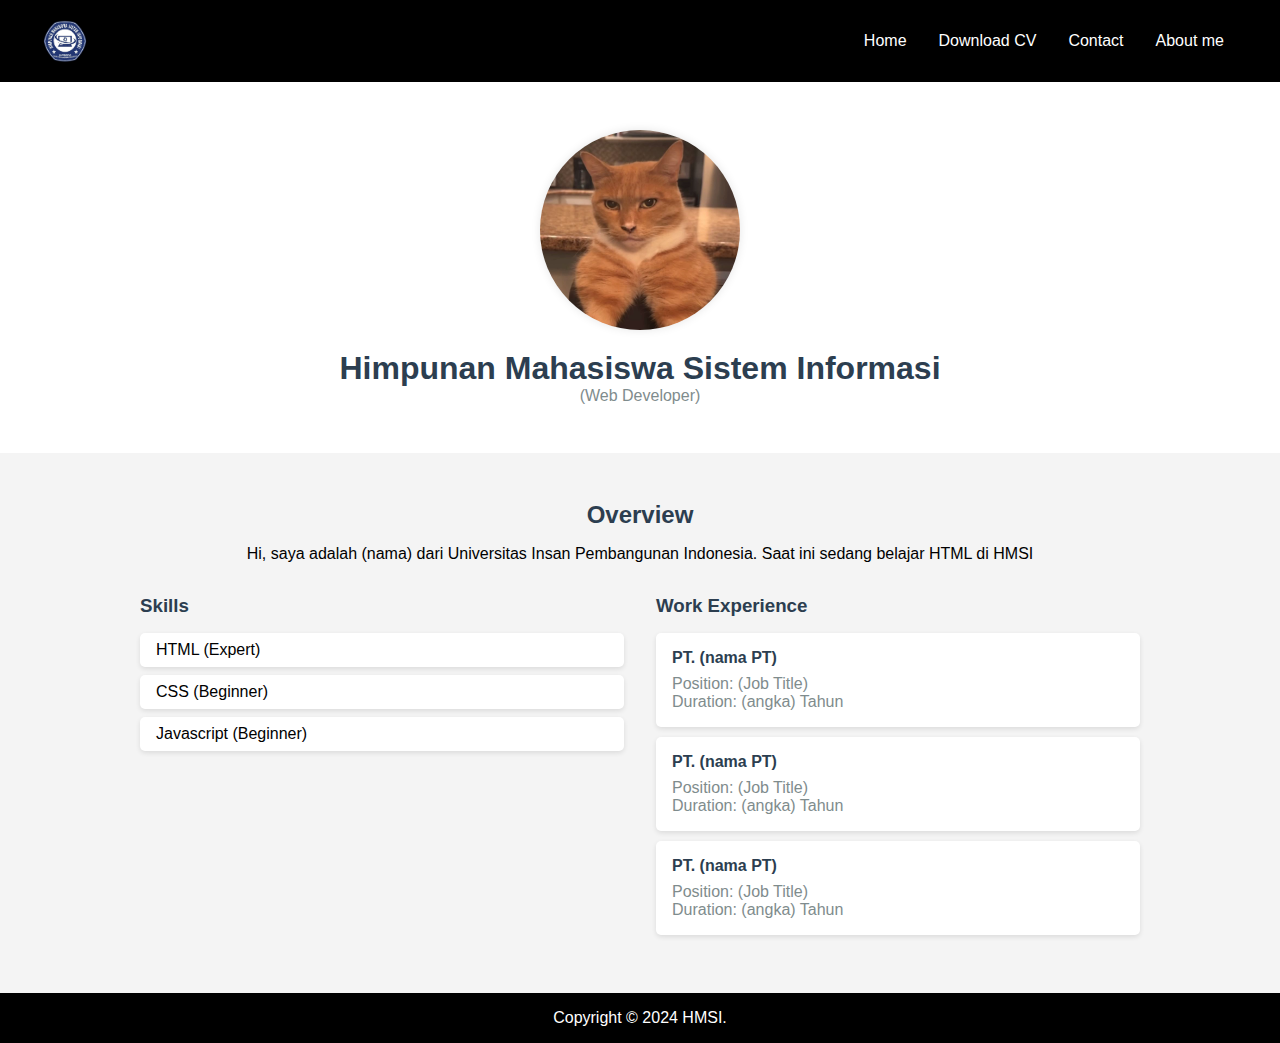
<file: index.html>
<!DOCTYPE html>
<html lang="en">
  <head>
    <meta charset="UTF-8" />
    <meta name="viewport" content="width=device-width, initial-scale=1.0" />
    <title>Portfolio HMSI</title>
    <link rel="stylesheet" href="css/styles.css" />
  </head>
  <body>
    <div class="main-content">
      <!-- Navigation Bar Section -->
      <nav>
        <div class="nav-container">
          <div class="logo">
            <img src="image/logo.png" alt="Logo" width="50" height="50" />
          </div>
          <div class="nav-links">
            <a href="index.html">Home</a>
            <a href="cv-hmsi.pdf">Download CV</a>
            <a href="contact.html">Contact</a>
            <a href="about.html">About me</a>
          </div>
        </div>
      </nav>

      <!-- Header Section -->
      <header>
        <img
          src="image/foto-profile.jpg"
          width="200"
          height="200"
          alt="Profile Picture of HMSI"
        />
        <h1>Himpunan Mahasiswa Sistem Informasi</h1>
        <p>(Web Developer)</p>
      </header>

      <!-- Overview Section -->
      <section class="overview-section">
        <article>
          <h2>Overview</h2>
          <p>
            Hi, saya adalah (nama) dari Universitas Insan Pembangunan Indonesia.
            Saat ini sedang belajar HTML di HMSI
          </p>
        </article>

        <div class="skills-experience">
          <div class="skills">
            <h3>Skills</h3>
            <ul>
              <li>HTML (Expert)</li>
              <li>CSS (Beginner)</li>
              <li>Javascript (Beginner)</li>
            </ul>
          </div>

          <div class="experience">
            <h3>Work Experience</h3>
            <div class="experience-content">
              <h4>PT. (nama PT)</h4>
              <p>Position: (Job Title)</p>
              <p>Duration: (angka) Tahun</p>
            </div>
            <div class="experience-content">
              <h4>PT. (nama PT)</h4>
              <p>Position: (Job Title)</p>
              <p>Duration: (angka) Tahun</p>
            </div>
            <div class="experience-content">
              <h4>PT. (nama PT)</h4>
              <p>Position: (Job Title)</p>
              <p>Duration: (angka) Tahun</p>
            </div>
          </div>
        </div>
      </section>
    </div>

    <!-- Footer Section -->
    <footer>
      <p>Copyright © 2024 HMSI.</p>
    </footer>
  </body>
</html>
</file>
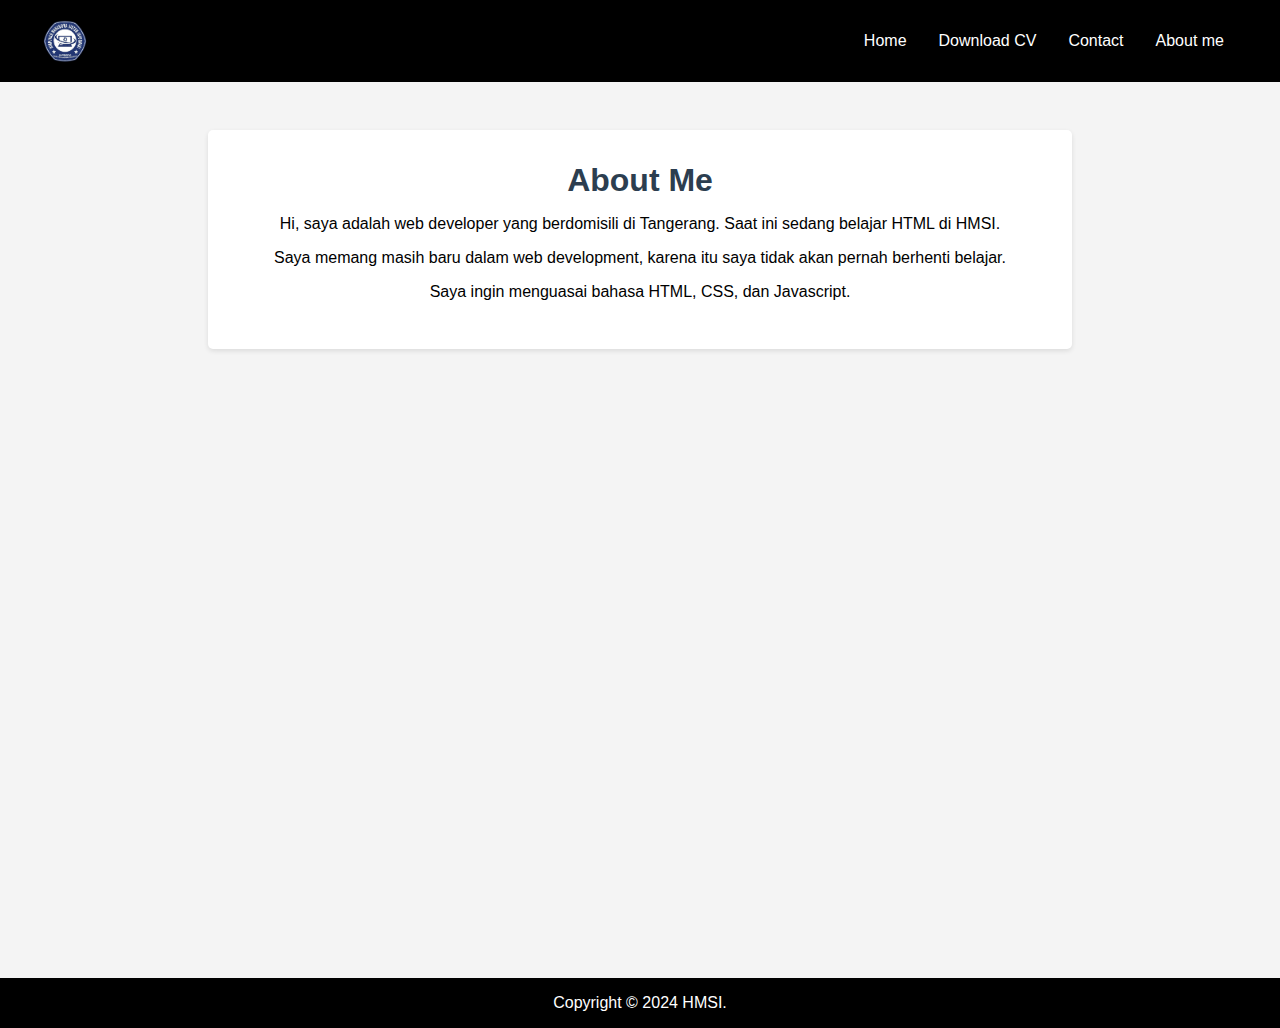
<file: about.html>
<!DOCTYPE html>
<html lang="en">
  <head>
    <meta charset="UTF-8" />
    <meta name="viewport" content="width=device-width, initial-scale=1.0" />
    <title>About Me - Portfolio HMSI</title>
    <link rel="stylesheet" href="css/styles.css" />
  </head>
  <body>
    <div class="main-content">
      <!-- Navigation Bar Section -->
      <nav>
        <div class="nav-container">
          <div class="logo">
            <img src="image/logo.png" alt="Logo" width="50" height="50" />
          </div>
          <div class="nav-links">
            <a href="index.html">Home</a>
            <a href="cv-hmsi.pdf">Download CV</a>
            <a href="contact.html">Contact</a>
            <a href="about.html">About me</a>
          </div>
        </div>
      </nav>

      <!-- About Section -->
      <section class="about-section">
        <article>
          <h1>About Me</h1>
          <p>
            Hi, saya adalah web developer yang berdomisili di Tangerang. Saat
            ini sedang belajar HTML di HMSI.
          </p>
          <p>
            Saya memang masih baru dalam web development, karena itu saya tidak
            akan pernah berhenti belajar.
          </p>
          <p>Saya ingin menguasai bahasa HTML, CSS, dan Javascript.</p>
        </article>
      </section>
    </div>

    <!-- Footer Section -->
    <footer>
      <p>Copyright © 2024 HMSI.</p>
    </footer>
  </body>
</html>
</file>
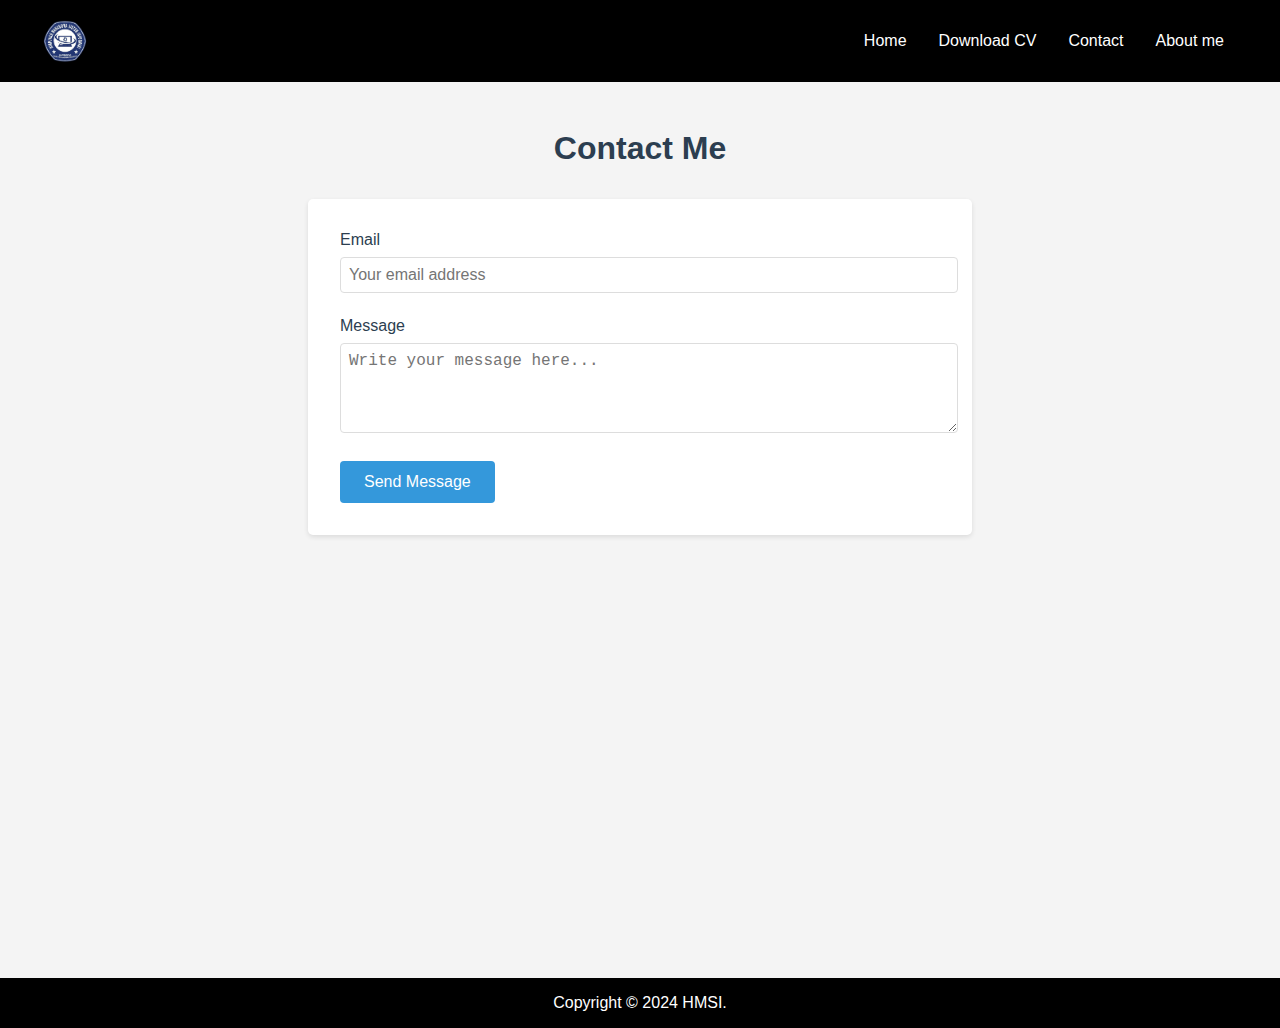
<file: contact.html>
<!DOCTYPE html>
<html lang="en">
  <head>
    <meta charset="UTF-8" />
    <meta name="viewport" content="width=device-width, initial-scale=1.0" />
    <title>Contact Me - Portfolio HMSI</title>
    <link rel="stylesheet" href="css/styles.css" />
  </head>
  <body>
    <div class="main-content">
      <!-- Navigation Bar Section -->
      <nav>
        <div class="nav-container">
          <div class="logo">
            <img src="image/logo.png" alt="Logo" width="50" height="50" />
          </div>
          <div class="nav-links">
            <a href="index.html">Home</a>
            <a href="cv-hmsi.pdf">Download CV</a>
            <a href="contact.html">Contact</a>
            <a href="about.html">About me</a>
          </div>
        </div>
      </nav>

      <!-- Contact Section -->
      <section class="contact-section">
        <h1>Contact Me</h1>
        <form class="contact-form">
          <div class="form-group">
            <label for="email">Email</label>
            <input
              type="email"
              id="email"
              name="email"
              placeholder="Your email address"
              required
            />
          </div>
          <div class="form-group">
            <label for="message">Message</label>
            <textarea
              id="message"
              name="message"
              placeholder="Write your message here..."
              rows="4"
              required
            ></textarea>
          </div>
          <button type="submit" class="submit-btn">Send Message</button>
        </form>
      </section>
    </div>

    <!-- Footer Section -->
    <footer>
      <p>Copyright © 2024 HMSI.</p>
    </footer>
  </body>
</html>
</file>
<file: css/styles.css>
/* Reset some default styles */
* {
  margin: 0;
  padding: 0;
}

html,
body {
  height: 100%;
}

body {
  display: flex;
  flex-direction: column;
  font-family: Arial, sans-serif;
}

/* This will wrap all your main content */
.main-content {
  flex: 1 0 auto;
}

/* Navigation styles */
nav {
  background-color: #000;
  padding: 1rem;
}

.nav-container {
  display: flex;
  justify-content: space-between;
  align-items: center;
  max-width: 1200px;
  margin: 0 auto;
}

.logo img {
  vertical-align: middle;
}

.nav-links {
  display: flex;
}

.nav-links a {
  color: #fff;
  text-decoration: none;
  padding: 0.5rem 1rem;
  transition: background-color 0.3s;
}

.nav-links a:hover {
  background-color: red;
  text-decoration: underline;
}

/* Header styles */
header {
  background-color: #fff;
  text-align: center;
  padding: 3rem 0;
}

header img {
  border-radius: 50%;
  box-shadow: 0 0 10px rgba(0, 0, 0, 0.1);
}

header h1 {
  margin-top: 1rem;
  color: #2c3e50;
}

header p {
  color: #7f8c8d;
}

/* Overview styles */
.overview-section {
  background-color: #f4f4f4;
  padding: 3rem 0;
}

article {
  text-align: center;
  max-width: 800px;
  margin: 0 auto 2rem;
}

article h2 {
  color: #2c3e50;
  margin-bottom: 1rem;
}

/* Skills and Experience Layout */
.skills-experience {
  display: flex;
  max-width: 1000px;
  margin: 0 auto;
  gap: 2rem;
}

.skills,
.experience {
  flex: 1;
}

.skills h3,
.experience h3 {
  color: #2c3e50;
  margin-bottom: 1rem;
}

.skills ul {
  list-style-type: none;
}

.skills li {
  background-color: #fff;
  margin-bottom: 0.5rem;
  padding: 0.5rem 1rem;
  border-radius: 5px;
  box-shadow: 0 2px 5px rgba(0, 0, 0, 0.1);
}

/* experience styles */
.experience-content {
  background-color: #fff;
  padding: 1rem;
  border-radius: 5px;
  margin-bottom: 10px;
  box-shadow: 0 2px 5px rgba(0, 0, 0, 0.1);
}

.experience-content h4 {
  margin: 0 0 0.5rem;
  color: #2c3e50;
}

.experience-content p {
  margin: 0;
  color: #7f8c8d;
}

/* About page styles */
.about-section {
  background-color: #f4f4f4;
  padding: 3rem 0;
  min-height: calc(
    100vh - 100px
  ); /* Adjust 100px based on your header and footer height */
}

.about-section article {
  max-width: 800px;
  margin: 0 auto;
  background-color: #fff;
  padding: 2rem;
  border-radius: 5px;
  box-shadow: 0 2px 5px rgba(0, 0, 0, 0.1);
}

.about-section h1 {
  color: #2c3e50;
  margin-bottom: 1rem;
}

.about-section p {
  margin-bottom: 1rem;
}

/* Contact page styles */
.contact-section {
  background-color: #f4f4f4;
  padding: 3rem 0;
  min-height: calc(100vh - 100px);
}

.contact-section h1 {
  text-align: center;
  color: #2c3e50;
  margin-bottom: 2rem;
}

.contact-form {
  max-width: 600px;
  margin: 0 auto;
  background-color: #fff;
  padding: 2rem;
  border-radius: 5px;
  box-shadow: 0 2px 5px rgba(0, 0, 0, 0.1);
}

.form-group {
  margin-bottom: 1.5rem;
}

.form-group label {
  display: block;
  margin-bottom: 0.5rem;
  color: #2c3e50;
}

.form-group input,
.form-group textarea {
  width: 100%;
  padding: 0.5rem;
  border: 1px solid #ddd;
  border-radius: 4px;
  font-size: 1rem;
}

.form-group textarea {
  resize: vertical;
}

.submit-btn {
  background-color: #3498db;
  color: #fff;
  border: none;
  padding: 0.75rem 1.5rem;
  font-size: 1rem;
  border-radius: 4px;
  cursor: pointer;
  transition: background-color 0.3s;
}

.submit-btn:hover {
  background-color: #2980b9;
}

/* Footer styles */
footer {
  flex-shrink: 0;
  background-color: #000;
  color: #fff;
  text-align: center;
  padding: 1rem 0;
}

/* Responsive design */
@media (max-width: 768px) {
  .skills-experience {
    flex-direction: column;
  }

  .timeline {
    padding-left: 20px;
  }

  .timeline-dot {
    left: -26px;
  }
}
</file>
